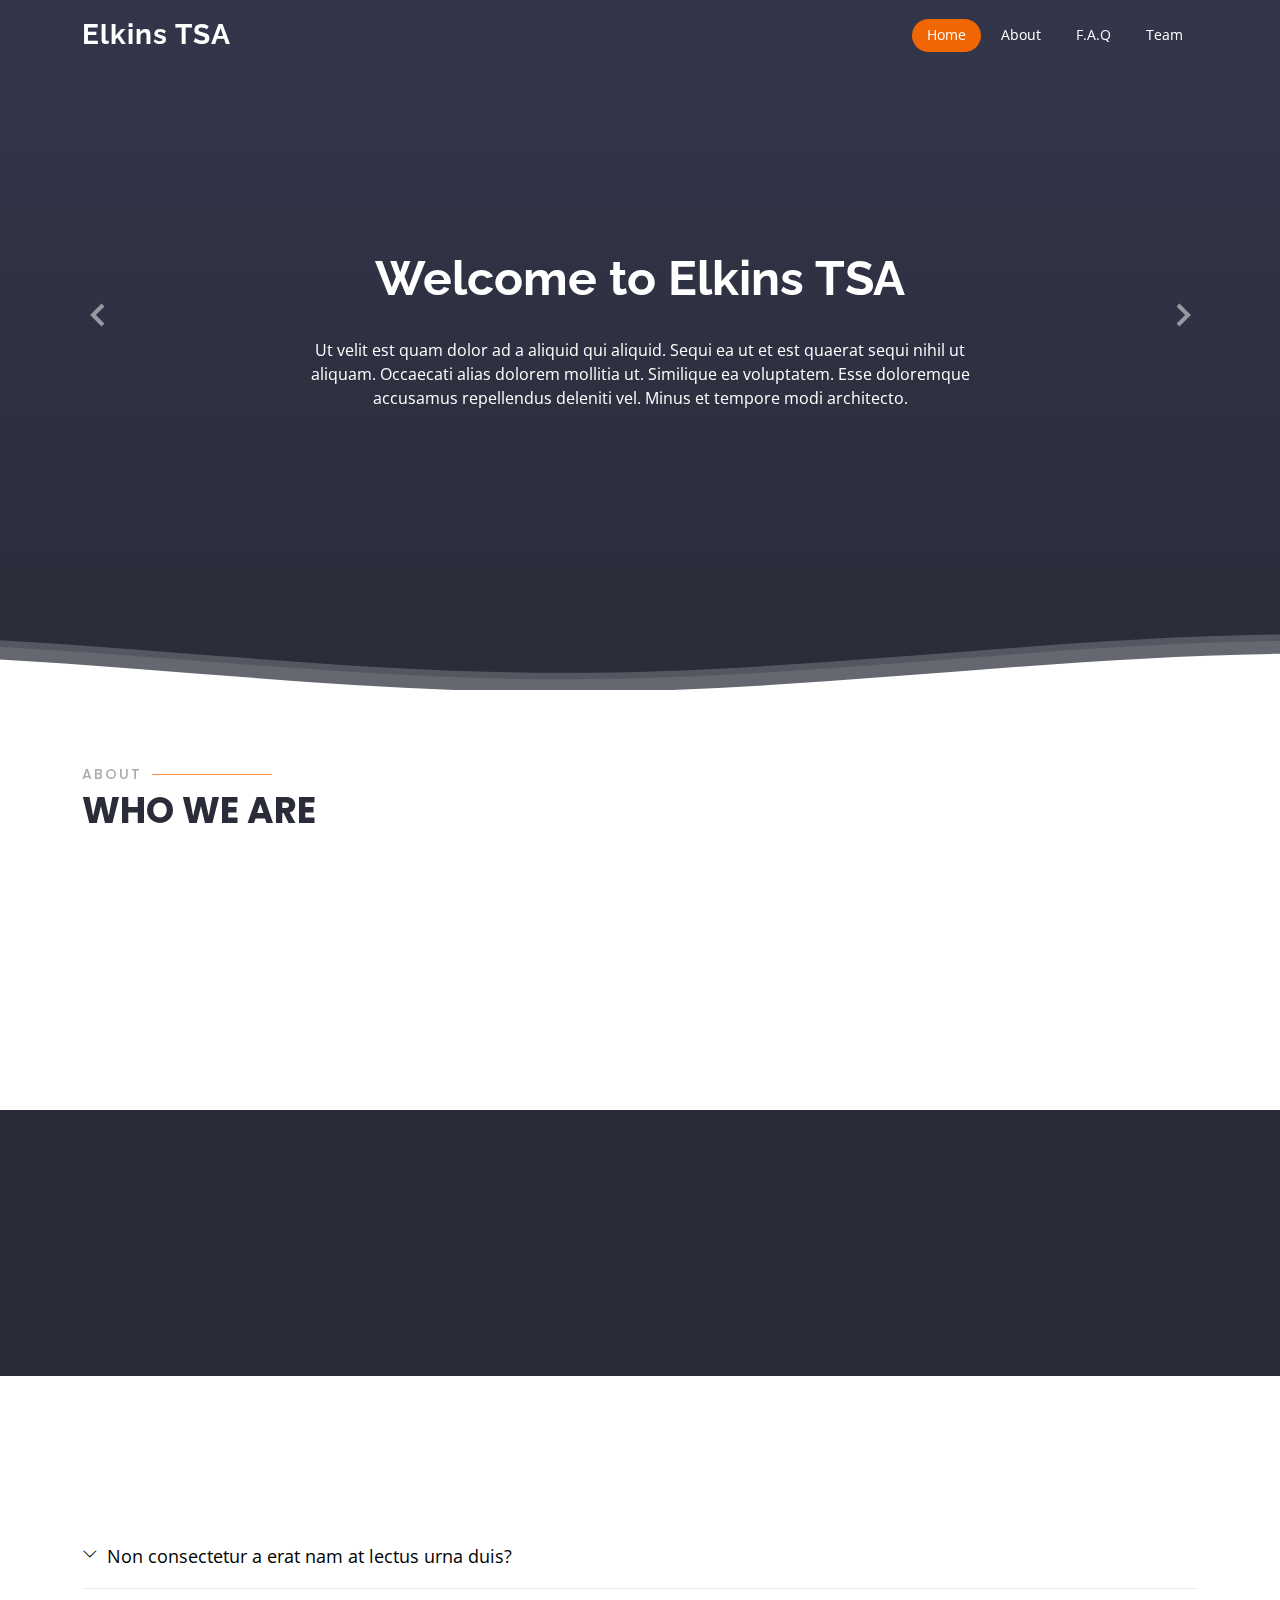
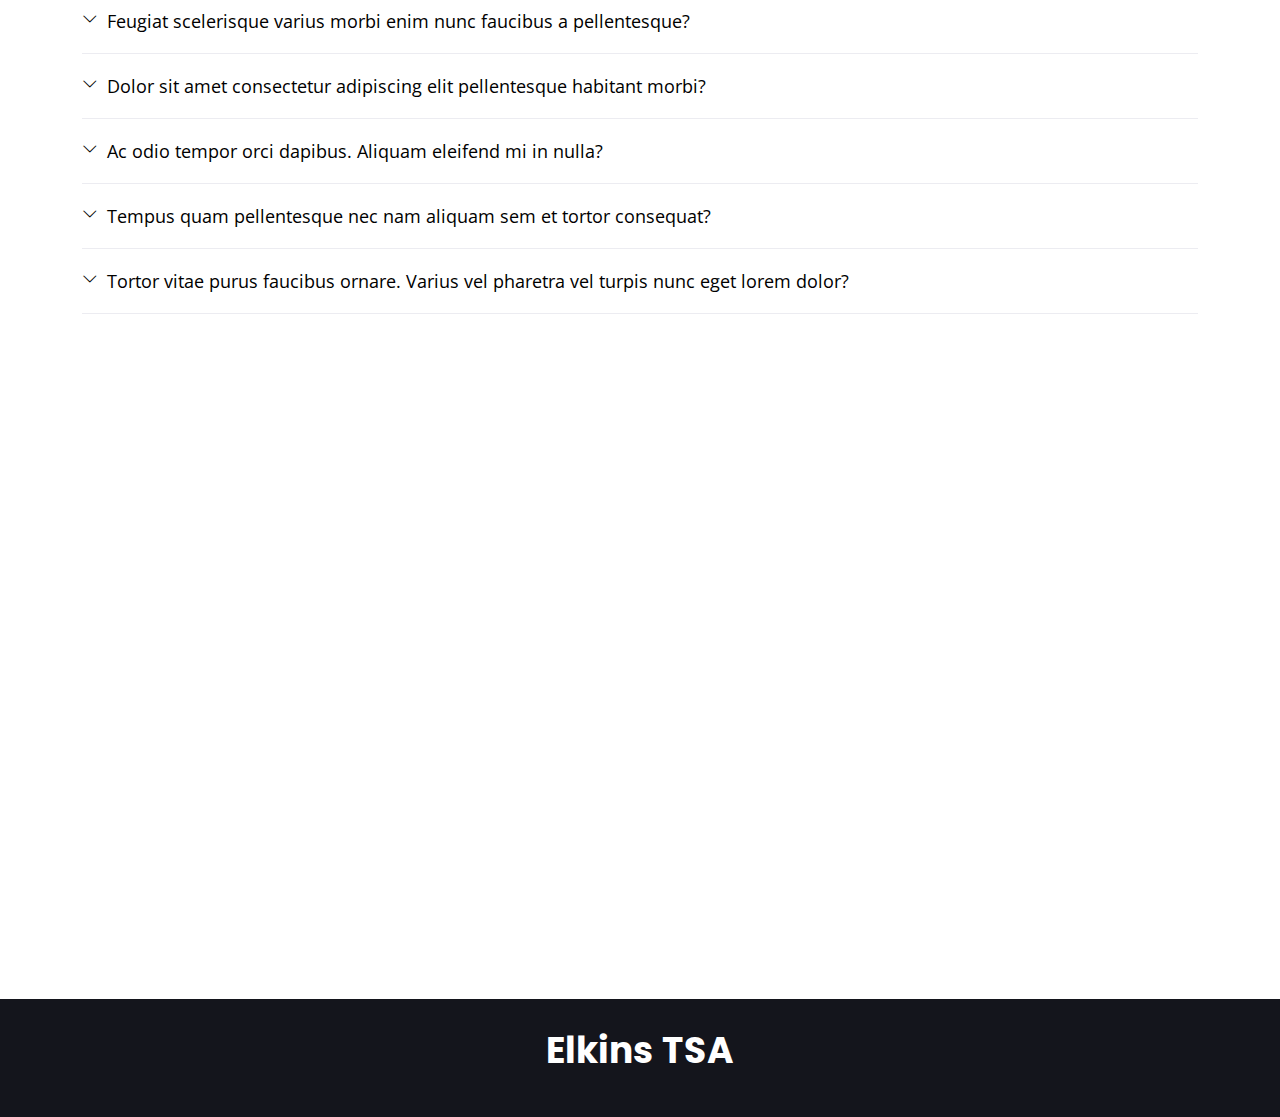
<file: public/index.html>
<!DOCTYPE html>
<html lang="en">

<head>
  <meta charset="utf-8">
  <meta content="width=device-width, initial-scale=1.0" name="viewport">

  <title>Selecao Bootstrap Template - Index</title>
  <meta content="" name="description">
  <meta content="" name="keywords">

  <!-- Favicons -->
  <link href="assets/img/favicon.png" rel="icon">
  <link href="assets/img/apple-touch-icon.png" rel="apple-touch-icon">

  <!-- Google Fonts -->
  <link href="https://fonts.googleapis.com/css?family=Open+Sans:300,300i,400,400i,600,600i,700,700i|Raleway:300,300i,400,400i,500,500i,600,600i,700,700i|Poppins:300,300i,400,400i,500,500i,600,600i,700,700i" rel="stylesheet">

  <!-- Vendor CSS Files -->
  <link href="assets/vendor/animate.css/animate.min.css" rel="stylesheet">
  <link href="assets/vendor/aos/aos.css" rel="stylesheet">
  <link href="assets/vendor/bootstrap/css/bootstrap.min.css" rel="stylesheet">
  <link href="assets/vendor/bootstrap-icons/bootstrap-icons.css" rel="stylesheet">
  <link href="assets/vendor/boxicons/css/boxicons.min.css" rel="stylesheet">
  <link href="assets/vendor/glightbox/css/glightbox.min.css" rel="stylesheet">
  <link href="assets/vendor/remixicon/remixicon.css" rel="stylesheet">
  <link href="assets/vendor/swiper/swiper-bundle.min.css" rel="stylesheet">

  <link href="assets/css/style.css" rel="stylesheet">
</head>

<body>

  <!-- ======= Header ======= -->
  <header id="header" class="fixed-top d-flex align-items-center  header-transparent ">
    <div class="container d-flex align-items-center justify-content-between">

      <div class="logo">
        <h1><a href="index.html">Elkins TSA</a></h1>
        <!-- Uncomment below if you prefer to use an image logo -->
        <!-- <a href="index.html"><img src="assets/img/logo.png" alt="" class="img-fluid"></a>-->
      </div>

      <nav id="navbar" class="navbar">
        <ul>
          <li><a class="nav-link scrollto active" href="#hero">Home</a></li>
          <li><a class="nav-link scrollto" href="#about">About</a></li>
          <!-- <li><a class="nav-link scrollto " href="#portfolio">Portfolio</a></li> -->
          <li><a class="nav-link scrollto" href="#faq">F.A.Q</a></li>
          <!-- <li><a class="nav-link scrollto" href="#pricing">Pricing</a></li> -->
          <li><a class="nav-link scrollto" href="#team">Team</a></li>
          <!-- <li class="dropdown"><a href="#"><span>Drop Down</span> <i class="bi bi-chevron-down"></i></a>
            <ul>
              <li><a href="#">Drop Down 1</a></li>
              <li class="dropdown"><a href="#"><span>Deep Drop Down</span> <i class="bi bi-chevron-right"></i></a>
                <ul>
                  <li><a href="#">Deep Drop Down 1</a></li>
                  <li><a href="#">Deep Drop Down 2</a></li>
                  <li><a href="#">Deep Drop Down 3</a></li>
                  <li><a href="#">Deep Drop Down 4</a></li>
                  <li><a href="#">Deep Drop Down 5</a></li>
                </ul>
              </li>
              <li><a href="#">Drop Down 2</a></li>
              <li><a href="#">Drop Down 3</a></li>
              <li><a href="#">Drop Down 4</a></li>
            </ul>
          </li>
          <li><a class="nav-link scrollto" href="#contact">Contact</a></li>
        </ul> -->
        <i class="bi bi-list mobile-nav-toggle"></i>
      </nav><!-- .navbar -->

    </div>
  </header><!-- End Header -->

  <!-- ======= Hero Section ======= -->
  <section id="hero" class="d-flex flex-column justify-content-end align-items-center">
    <div id="heroCarousel" data-bs-interval="5000" class="container carousel carousel-fade" data-bs-ride="carousel">

      <!-- Slide 1 -->
      <div class="carousel-item active">
        <div class="carousel-container">
          <h2 class="animate__animated animate__fadeInDown">Welcome to <span>Elkins TSA</span></h2>
          <p class="animate__animated fanimate__adeInUp">Ut velit est quam dolor ad a aliquid qui aliquid. Sequi ea ut et est quaerat sequi nihil ut aliquam. Occaecati alias dolorem mollitia ut. Similique ea voluptatem. Esse doloremque accusamus repellendus deleniti vel. Minus et tempore modi architecto.</p>
          <!-- <a href="#about" class="btn-get-started animate__animated animate__fadeInUp scrollto">Read More</a> -->
        </div>
      </div>

      <!-- Slide 2 -->
      <div class="carousel-item">
        <div class="carousel-container">
          <h2 class="animate__animated animate__fadeInDown">What is TSA</h2>
          <p class="animate__animated animate__fadeInUp">Ut velit est quam dolor ad a aliquid qui aliquid. Sequi ea ut et est quaerat sequi nihil ut aliquam. Occaecati alias dolorem mollitia ut. Similique ea voluptatem. Esse doloremque accusamus repellendus deleniti vel. Minus et tempore modi architecto.</p>
          <!-- <a href="#about" class="btn-get-started animate__animated animate__fadeInUp scrollto">Read More</a> -->
        </div>
      </div>

      <!-- Slide 3 -->
      <!-- <div class="carousel-item">
        <div class="carousel-container">
          <h2 class="animate__animated animate__fadeInDown">Sequi ea ut et est quaerat</h2>
          <p class="animate__animated animate__fadeInUp">Ut velit est quam dolor ad a aliquid qui aliquid. Sequi ea ut et est quaerat sequi nihil ut aliquam. Occaecati alias dolorem mollitia ut. Similique ea voluptatem. Esse doloremque accusamus repellendus deleniti vel. Minus et tempore modi architecto.</p>
          <a href="#about" class="btn-get-started animate__animated animate__fadeInUp scrollto">Read More</a> 
        </div>
      </div> -->

      <a class="carousel-control-prev" href="#heroCarousel" role="button" data-bs-slide="prev">
        <span class="carousel-control-prev-icon bx bx-chevron-left" aria-hidden="true"></span>
      </a>

      <a class="carousel-control-next" href="#heroCarousel" role="button" data-bs-slide="next">
        <span class="carousel-control-next-icon bx bx-chevron-right" aria-hidden="true"></span>
      </a>

    </div>

    <svg class="hero-waves" xmlns="http://www.w3.org/2000/svg" xmlns:xlink="http://www.w3.org/1999/xlink" viewBox="0 24 150 28 " preserveAspectRatio="none">
      <defs>
        <path id="wave-path" d="M-160 44c30 0 58-18 88-18s 58 18 88 18 58-18 88-18 58 18 88 18 v44h-352z">
      </defs>
      <g class="wave1">
        <use xlink:href="#wave-path" x="50" y="3" fill="rgba(255,255,255, .1)">
      </g>
      <g class="wave2">
        <use xlink:href="#wave-path" x="50" y="0" fill="rgba(255,255,255, .2)">
      </g>
      <g class="wave3">
        <use xlink:href="#wave-path" x="50" y="9" fill="#fff">
      </g>
    </svg>

  </section><!-- End Hero -->

  <main id="main">

    <!-- ======= About Section ======= -->
    <section id="about" class="about">
      <div class="container">

        <div class="section-title" data-aos="zoom-out">
          <h2>About</h2>
          <p>Who we are</p>
        </div>

        <div class="row content" data-aos="fade-up">
          <div class="col-lg-6">
            <p>
              Lorem ipsum dolor sit amet, consectetur adipiscing elit, sed do eiusmod tempor incididunt ut labore et dolore
              magna aliqua.
            </p>
            <ul>
              <li><i class="ri-check-double-line"></i> Ullamco laboris nisi ut aliquip ex ea commodo consequat</li>
              <li><i class="ri-check-double-line"></i> Duis aute irure dolor in reprehenderit in voluptate velit</li>
              <li><i class="ri-check-double-line"></i> Ullamco laboris nisi ut aliquip ex ea commodo consequat</li>
            </ul>
          </div>
          <div class="col-lg-6 pt-4 pt-lg-0">
            <p>
              We are thrilled to have you join our community of tech enthusiasts, innovators, and problem-solvers. At TSA, we believe that technology is not just a tool, but a gateway to endless possibilities. Our club is dedicated to fostering a passion for all things tech-related and empowering our members to push the boundaries of innovation.
            </p>
            <!-- <a href="#" class="btn-learn-more">Learn More</a> -->
          </div>
        </div>

      </div>
    </section><!-- End About Section -->

    <!-- ======= Features Section ======= -->
    <!-- <section id="features" class="features">
      <div class="container">

        <ul class="nav nav-tabs row d-flex">
          <li class="nav-item col-3" data-aos="zoom-in">
            <a class="nav-link active show" data-bs-toggle="tab" href="#tab-1">
              <i class="ri-gps-line"></i>
              <h4 class="d-none d-lg-block">Modi sit est dela pireda nest</h4>
            </a>
          </li>
          <li class="nav-item col-3" data-aos="zoom-in" data-aos-delay="100">
            <a class="nav-link" data-bs-toggle="tab" href="#tab-2">
              <i class="ri-body-scan-line"></i>
              <h4 class="d-none d-lg-block">Unde praesenti mara setra le</h4>
            </a>
          </li>
          <li class="nav-item col-3" data-aos="zoom-in" data-aos-delay="200">
            <a class="nav-link" data-bs-toggle="tab" href="#tab-3">
              <i class="ri-sun-line"></i>
              <h4 class="d-none d-lg-block">Pariatur explica nitro dela</h4>
            </a>
          </li>
          <li class="nav-item col-3" data-aos="zoom-in" data-aos-delay="300">
            <a class="nav-link" data-bs-toggle="tab" href="#tab-4">
              <i class="ri-store-line"></i>
              <h4 class="d-none d-lg-block">Nostrum qui dile node</h4>
            </a>
          </li>
        </ul>

        <div class="tab-content" data-aos="fade-up">
          <div class="tab-pane active show" id="tab-1">
            <div class="row">
              <div class="col-lg-6 order-2 order-lg-1 mt-3 mt-lg-0">
                <h3>Voluptatem dignissimos provident quasi corporis voluptates sit assumenda.</h3>
                <p class="fst-italic">
                  Lorem ipsum dolor sit amet, consectetur adipiscing elit, sed do eiusmod tempor incididunt ut labore et dolore
                  magna aliqua.
                </p>
                <ul>
                  <li><i class="ri-check-double-line"></i> Ullamco laboris nisi ut aliquip ex ea commodo consequat.</li>
                  <li><i class="ri-check-double-line"></i> Duis aute irure dolor in reprehenderit in voluptate velit.</li>
                  <li><i class="ri-check-double-line"></i> Ullamco laboris nisi ut aliquip ex ea commodo consequat. Duis aute irure dolor in reprehenderit in voluptate trideta storacalaperda mastiro dolore eu fugiat nulla pariatur.</li>
                </ul>
                <p>
                  Ullamco laboris nisi ut aliquip ex ea commodo consequat. Duis aute irure dolor in reprehenderit in voluptate
                  velit esse cillum dolore eu fugiat nulla pariatur. Excepteur sint occaecat cupidatat non proident, sunt in
                  culpa qui officia deserunt mollit anim id est laborum
                </p>
              </div>
              <div class="col-lg-6 order-1 order-lg-2 text-center">
                <img src="assets/img/features-1.png" alt="" class="img-fluid">
              </div>
            </div>
          </div>
          <div class="tab-pane" id="tab-2">
            <div class="row">
              <div class="col-lg-6 order-2 order-lg-1 mt-3 mt-lg-0">
                <h3>Neque exercitationem debitis soluta quos debitis quo mollitia officia est</h3>
                <p>
                  Ullamco laboris nisi ut aliquip ex ea commodo consequat. Duis aute irure dolor in reprehenderit in voluptate
                  velit esse cillum dolore eu fugiat nulla pariatur. Excepteur sint occaecat cupidatat non proident, sunt in
                  culpa qui officia deserunt mollit anim id est laborum
                </p>
                <p class="fst-italic">
                  Lorem ipsum dolor sit amet, consectetur adipiscing elit, sed do eiusmod tempor incididunt ut labore et dolore
                  magna aliqua.
                </p>
                <ul>
                  <li><i class="ri-check-double-line"></i> Ullamco laboris nisi ut aliquip ex ea commodo consequat.</li>
                  <li><i class="ri-check-double-line"></i> Duis aute irure dolor in reprehenderit in voluptate velit.</li>
                  <li><i class="ri-check-double-line"></i> Provident mollitia neque rerum asperiores dolores quos qui a. Ipsum neque dolor voluptate nisi sed.</li>
                  <li><i class="ri-check-double-line"></i> Ullamco laboris nisi ut aliquip ex ea commodo consequat. Duis aute irure dolor in reprehenderit in voluptate trideta storacalaperda mastiro dolore eu fugiat nulla pariatur.</li>
                </ul>
              </div>
              <div class="col-lg-6 order-1 order-lg-2 text-center">
                <img src="assets/img/features-2.png" alt="" class="img-fluid">
              </div>
            </div>
          </div>
          <div class="tab-pane" id="tab-3">
            <div class="row">
              <div class="col-lg-6 order-2 order-lg-1 mt-3 mt-lg-0">
                <h3>Voluptatibus commodi ut accusamus ea repudiandae ut autem dolor ut assumenda</h3>
                <p>
                  Ullamco laboris nisi ut aliquip ex ea commodo consequat. Duis aute irure dolor in reprehenderit in voluptate
                  velit esse cillum dolore eu fugiat nulla pariatur. Excepteur sint occaecat cupidatat non proident, sunt in
                  culpa qui officia deserunt mollit anim id est laborum
                </p>
                <ul>
                  <li><i class="ri-check-double-line"></i> Ullamco laboris nisi ut aliquip ex ea commodo consequat.</li>
                  <li><i class="ri-check-double-line"></i> Duis aute irure dolor in reprehenderit in voluptate velit.</li>
                  <li><i class="ri-check-double-line"></i> Provident mollitia neque rerum asperiores dolores quos qui a. Ipsum neque dolor voluptate nisi sed.</li>
                </ul>
                <p class="fst-italic">
                  Lorem ipsum dolor sit amet, consectetur adipiscing elit, sed do eiusmod tempor incididunt ut labore et dolore
                  magna aliqua.
                </p>
              </div>
              <div class="col-lg-6 order-1 order-lg-2 text-center">
                <img src="assets/img/features-3.png" alt="" class="img-fluid">
              </div>
            </div>
          </div>
          <div class="tab-pane" id="tab-4">
            <div class="row">
              <div class="col-lg-6 order-2 order-lg-1 mt-3 mt-lg-0">
                <h3>Omnis fugiat ea explicabo sunt dolorum asperiores sequi inventore rerum</h3>
                <p>
                  Ullamco laboris nisi ut aliquip ex ea commodo consequat. Duis aute irure dolor in reprehenderit in voluptate
                  velit esse cillum dolore eu fugiat nulla pariatur. Excepteur sint occaecat cupidatat non proident, sunt in
                  culpa qui officia deserunt mollit anim id est laborum
                </p>
                <p class="fst-italic">
                  Lorem ipsum dolor sit amet, consectetur adipiscing elit, sed do eiusmod tempor incididunt ut labore et dolore
                  magna aliqua.
                </p>
                <ul>
                  <li><i class="ri-check-double-line"></i> Ullamco laboris nisi ut aliquip ex ea commodo consequat.</li>
                  <li><i class="ri-check-double-line"></i> Duis aute irure dolor in reprehenderit in voluptate velit.</li>
                  <li><i class="ri-check-double-line"></i> Ullamco laboris nisi ut aliquip ex ea commodo consequat. Duis aute irure dolor in reprehenderit in voluptate trideta storacalaperda mastiro dolore eu fugiat nulla pariatur.</li>
                </ul>
              </div>
              <div class="col-lg-6 order-1 order-lg-2 text-center">
                <img src="assets/img/features-4.png" alt="" class="img-fluid">
              </div>
            </div>
          </div>
        </div>

      </div>
    </section>End Features Section -->

    <!-- ======= Cta Section ======= -->
    <section id="cta" class="cta">
      <div class="container">

        <div class="row" data-aos="zoom-out">
          <div class="col-lg-9 text-center text-lg-start">
            <h3>Come Join Us!</h3>
            <p> Duis aute irure dolor in reprehenderit in voluptate velit esse cillum dolore eu fugiat nulla pariatur. Excepteur sint occaecat cupidatat non proident, sunt in culpa qui officia deserunt mollit anim id est laborum.</p>
          </div>
          <!-- <div class="col-lg-3 cta-btn-container text-center">
            <a class="cta-btn align-middle" href="#">Call To Action</a>
          </div> -->
        </div>

      </div>
    </section><!-- End Cta Section -->

    <!-- ======= Portfolio Section ======= -->
    <!-- <section id="portfolio" class="portfolio">
      <div class="container">

        <div class="section-title" data-aos="zoom-out">
          <h2>Portfolio</h2>
          <p>What we've done</p>
        </div>

        <ul id="portfolio-flters" class="d-flex justify-content-end" data-aos="fade-up">
          <li data-filter="*" class="filter-active">All</li>
          <li data-filter=".filter-app">App</li>
          <li data-filter=".filter-card">Card</li>
          <li data-filter=".filter-web">Web</li>
        </ul>

        <div class="row portfolio-container" data-aos="fade-up">

          <div class="col-lg-4 col-md-6 portfolio-item filter-app">
            <div class="portfolio-img"><img src="assets/img/portfolio/portfolio-1.jpg" class="img-fluid" alt=""></div>
            <div class="portfolio-info">
              <h4>App 1</h4>
              <p>App</p>
              <a href="assets/img/portfolio/portfolio-1.jpg" data-gallery="portfolioGallery" class="portfolio-lightbox preview-link" title="App 1"><i class="bx bx-plus"></i></a>
              <a href="portfolio-details.html" class="details-link" title="More Details"><i class="bx bx-link"></i></a>
            </div>
          </div>

          <div class="col-lg-4 col-md-6 portfolio-item filter-web">
            <div class="portfolio-img"><img src="assets/img/portfolio/portfolio-2.jpg" class="img-fluid" alt=""></div>
            <div class="portfolio-info">
              <h4>Web 3</h4>
              <p>Web</p>
              <a href="assets/img/portfolio/portfolio-2.jpg" data-gallery="portfolioGallery" class="portfolio-lightbox preview-link" title="Web 3"><i class="bx bx-plus"></i></a>
              <a href="portfolio-details.html" class="details-link" title="More Details"><i class="bx bx-link"></i></a>
            </div>
          </div>

          <div class="col-lg-4 col-md-6 portfolio-item filter-app">
            <div class="portfolio-img"><img src="assets/img/portfolio/portfolio-3.jpg" class="img-fluid" alt=""></div>
            <div class="portfolio-info">
              <h4>App 2</h4>
              <p>App</p>
              <a href="assets/img/portfolio/portfolio-3.jpg" data-gallery="portfolioGallery" class="portfolio-lightbox preview-link" title="App 2"><i class="bx bx-plus"></i></a>
              <a href="portfolio-details.html" class="details-link" title="More Details"><i class="bx bx-link"></i></a>
            </div>
          </div>

          <div class="col-lg-4 col-md-6 portfolio-item filter-card">
            <div class="portfolio-img"><img src="assets/img/portfolio/portfolio-4.jpg" class="img-fluid" alt=""></div>
            <div class="portfolio-info">
              <h4>Card 2</h4>
              <p>Card</p>
              <a href="assets/img/portfolio/portfolio-4.jpg" data-gallery="portfolioGallery" class="portfolio-lightbox preview-link" title="Card 2"><i class="bx bx-plus"></i></a>
              <a href="portfolio-details.html" class="details-link" title="More Details"><i class="bx bx-link"></i></a>
            </div>
          </div>

          <div class="col-lg-4 col-md-6 portfolio-item filter-web">
            <div class="portfolio-img"><img src="assets/img/portfolio/portfolio-5.jpg" class="img-fluid" alt=""></div>
            <div class="portfolio-info">
              <h4>Web 2</h4>
              <p>Web</p>
              <a href="assets/img/portfolio/portfolio-5.jpg" data-gallery="portfolioGallery" class="portfolio-lightbox preview-link" title="Web 2"><i class="bx bx-plus"></i></a>
              <a href="portfolio-details.html" class="details-link" title="More Details"><i class="bx bx-link"></i></a>
            </div>
          </div>

          <div class="col-lg-4 col-md-6 portfolio-item filter-app">
            <div class="portfolio-img"><img src="assets/img/portfolio/portfolio-6.jpg" class="img-fluid" alt=""></div>
            <div class="portfolio-info">
              <h4>App 3</h4>
              <p>App</p>
              <a href="assets/img/portfolio/portfolio-6.jpg" data-gallery="portfolioGallery" class="portfolio-lightbox preview-link" title="App 3"><i class="bx bx-plus"></i></a>
              <a href="portfolio-details.html" class="details-link" title="More Details"><i class="bx bx-link"></i></a>
            </div>
          </div>

          <div class="col-lg-4 col-md-6 portfolio-item filter-card">
            <div class="portfolio-img"><img src="assets/img/portfolio/portfolio-7.jpg" class="img-fluid" alt=""></div>
            <div class="portfolio-info">
              <h4>Card 1</h4>
              <p>Card</p>
              <a href="assets/img/portfolio/portfolio-7.jpg" data-gallery="portfolioGallery" class="portfolio-lightbox preview-link" title="Card 1"><i class="bx bx-plus"></i></a>
              <a href="portfolio-details.html" class="details-link" title="More Details"><i class="bx bx-link"></i></a>
            </div>
          </div>

          <div class="col-lg-4 col-md-6 portfolio-item filter-card">
            <div class="portfolio-img"><img src="assets/img/portfolio/portfolio-8.jpg" class="img-fluid" alt=""></div>
            <div class="portfolio-info">
              <h4>Card 3</h4>
              <p>Card</p>
              <a href="assets/img/portfolio/portfolio-8.jpg" data-gallery="portfolioGallery" class="portfolio-lightbox preview-link" title="Card 3"><i class="bx bx-plus"></i></a>
              <a href="portfolio-details.html" class="details-link" title="More Details"><i class="bx bx-link"></i></a>
            </div>
          </div>

          <div class="col-lg-4 col-md-6 portfolio-item filter-web">
            <div class="portfolio-img"><img src="assets/img/portfolio/portfolio-9.jpg" class="img-fluid" alt=""></div>
            <div class="portfolio-info">
              <h4>Web 3</h4>
              <p>Web</p>
              <a href="assets/img/portfolio/portfolio-9.jpg" data-gallery="portfolioGallery" class="portfolio-lightbox preview-link" title="Web 3"><i class="bx bx-plus"></i></a>
              <a href="portfolio-details.html" class="details-link" title="More Details"><i class="bx bx-link"></i></a>
            </div>
          </div>

        </div>

      </div>
    </section>End Portfolio Section -->

    <!-- ======= F.A.Q Section ======= -->
    <section id="faq" class="faq">
      <div class="container">

        <div class="section-title" data-aos="zoom-out">
          <h2>F.A.Q</h2>
          <p>Frequently Asked Questions</p>
        </div>

        <ul class="faq-list">

          <li>
            <div data-bs-toggle="collapse" class="collapsed question" href="#faq1">Non consectetur a erat nam at lectus urna duis? <i class="bi bi-chevron-down icon-show"></i><i class="bi bi-chevron-up icon-close"></i></div>
            <div id="faq1" class="collapse" data-bs-parent=".faq-list">
              <p>
                Feugiat pretium nibh ipsum consequat. Tempus iaculis urna id volutpat lacus laoreet non curabitur gravida. Venenatis lectus magna fringilla urna porttitor rhoncus dolor purus non.
              </p>
            </div>
          </li>

          <li>
            <div data-bs-toggle="collapse" href="#faq2" class="collapsed question">Feugiat scelerisque varius morbi enim nunc faucibus a pellentesque? <i class="bi bi-chevron-down icon-show"></i><i class="bi bi-chevron-up icon-close"></i></div>
            <div id="faq2" class="collapse" data-bs-parent=".faq-list">
              <p>
                Dolor sit amet consectetur adipiscing elit pellentesque habitant morbi. Id interdum velit laoreet id donec ultrices. Fringilla phasellus faucibus scelerisque eleifend donec pretium. Est pellentesque elit ullamcorper dignissim. Mauris ultrices eros in cursus turpis massa tincidunt dui.
              </p>
            </div>
          </li>

          <li>
            <div data-bs-toggle="collapse" href="#faq3" class="collapsed question">Dolor sit amet consectetur adipiscing elit pellentesque habitant morbi? <i class="bi bi-chevron-down icon-show"></i><i class="bi bi-chevron-up icon-close"></i></div>
            <div id="faq3" class="collapse" data-bs-parent=".faq-list">
              <p>
                Eleifend mi in nulla posuere sollicitudin aliquam ultrices sagittis orci. Faucibus pulvinar elementum integer enim. Sem nulla pharetra diam sit amet nisl suscipit. Rutrum tellus pellentesque eu tincidunt. Lectus urna duis convallis convallis tellus. Urna molestie at elementum eu facilisis sed odio morbi quis
              </p>
            </div>
          </li>

          <li>
            <div data-bs-toggle="collapse" href="#faq4" class="collapsed question">Ac odio tempor orci dapibus. Aliquam eleifend mi in nulla? <i class="bi bi-chevron-down icon-show"></i><i class="bi bi-chevron-up icon-close"></i></div>
            <div id="faq4" class="collapse" data-bs-parent=".faq-list">
              <p>
                Dolor sit amet consectetur adipiscing elit pellentesque habitant morbi. Id interdum velit laoreet id donec ultrices. Fringilla phasellus faucibus scelerisque eleifend donec pretium. Est pellentesque elit ullamcorper dignissim. Mauris ultrices eros in cursus turpis massa tincidunt dui.
              </p>
            </div>
          </li>

          <li>
            <div data-bs-toggle="collapse" href="#faq5" class="collapsed question">Tempus quam pellentesque nec nam aliquam sem et tortor consequat? <i class="bi bi-chevron-down icon-show"></i><i class="bi bi-chevron-up icon-close"></i></div>
            <div id="faq5" class="collapse" data-bs-parent=".faq-list">
              <p>
                Molestie a iaculis at erat pellentesque adipiscing commodo. Dignissim suspendisse in est ante in. Nunc vel risus commodo viverra maecenas accumsan. Sit amet nisl suscipit adipiscing bibendum est. Purus gravida quis blandit turpis cursus in
              </p>
            </div>
          </li>

          <li>
            <div data-bs-toggle="collapse" href="#faq6" class="collapsed question">Tortor vitae purus faucibus ornare. Varius vel pharetra vel turpis nunc eget lorem dolor? <i class="bi bi-chevron-down icon-show"></i><i class="bi bi-chevron-up icon-close"></i></div>
            <div id="faq6" class="collapse" data-bs-parent=".faq-list">
              <p>
                Laoreet sit amet cursus sit amet dictum sit amet justo. Mauris vitae ultricies leo integer malesuada nunc vel. Tincidunt eget nullam non nisi est sit amet. Turpis nunc eget lorem dolor sed. Ut venenatis tellus in metus vulputate eu scelerisque. Pellentesque diam volutpat commodo sed egestas egestas fringilla phasellus faucibus. Nibh tellus molestie nunc non blandit massa enim nec.
              </p>
            </div>
          </li>

        </ul>

      </div>
    </section><!-- End F.A.Q Section -->

    <!-- ======= Team Section ======= -->
    <section id="team" class="team">
      <div class="container">

        <div class="section-title" data-aos="zoom-out">
          <h2>Team</h2>
          <p>Our Hardworking Team</p>
        </div>

        <div class="row">

          <div class="col-lg-3 col-md-6 d-flex align-items-stretch">
            <div class="member" data-aos="fade-up">
              <div class="member-img">
                <img src="assets/img/team/team-1.jpg" class="img-fluid" alt="">
                <div class="social">
                  <!-- <a href=""><i class="bi bi-twitter"></i></a>
                  <a href=""><i class="bi bi-facebook"></i></a>
                  <a href=""><i class="bi bi-instagram"></i></a>
                  <a href=""><i class="bi bi-linkedin"></i></a> -->
                </div>
              </div>
              <div class="member-info">
                <h4>Vishal Sundaram</h4>
                <span>President</span>
              </div>
            </div>
          </div>

          <div class="col-lg-3 col-md-6 d-flex align-items-stretch">
            <div class="member" data-aos="fade-up" data-aos-delay="100">
              <div class="member-img">
                <img src="assets/img/team/team-2.jpg" class="img-fluid" alt="">
                <div class="social">
                  <!-- <a href=""><i class="bi bi-twitter"></i></a>
                  <a href=""><i class="bi bi-facebook"></i></a>
                  <a href=""><i class="bi bi-instagram"></i></a>
                  <a href=""><i class="bi bi-linkedin"></i></a> -->
                </div>
              </div>
              <div class="member-info">
                <h4>Joshua Bello</h4>
                <span>Vice President</span>
              </div>
            </div>
          </div>

          <div class="col-lg-3 col-md-6 d-flex align-items-stretch">
            <div class="member" data-aos="fade-up" data-aos-delay="200">
              <div class="member-img">
                <img src="assets/img/team/team-3.jpg" class="img-fluid" alt="">
                <div class="social">
                  <!-- <a href=""><i class="bi bi-twitter"></i></a>
                  <a href=""><i class="bi bi-facebook"></i></a>
                  <a href=""><i class="bi bi-instagram"></i></a>
                  <a href=""><i class="bi bi-linkedin"></i></a> -->
                </div>
              </div>
              <div class="member-info">
                <h4>Jayvyn Zachariah</h4>
                <span>General Manager</span>
              </div>
            </div>
          </div>

          <div class="col-lg-3 col-md-6 d-flex align-items-stretch">
            <div class="member" data-aos="fade-up" data-aos-delay="300">
              <div class="member-img">
                <img src="assets/img/team/team-4.jpg" class="img-fluid" alt="">
                <div class="social">
                  <!-- <a href=""><i class="bi bi-twitter"></i></a>
                  <a href=""><i class="bi bi-facebook"></i></a>
                  <a href=""><i class="bi bi-instagram"></i></a>
                  <a href=""><i class="bi bi-linkedin"></i></a> -->
                </div>
              </div>
              <div class="member-info">
                <h4>Allen Mikhailov</h4>
                <span>Project Manager</span>
              </div>
            </div>
          </div>

        </div>

      </div>
    </section><!-- End Team Section -->

    <!-- ======= Contact Section ======= -->
    <!-- <section id="contact" class="contact">
      <div class="container">

        <div class="section-title" data-aos="zoom-out">
          <h2>Contact</h2>
          <p>Contact Us</p>
        </div>

        <div class="row mt-5">

          <div class="col-lg-4" data-aos="fade-right">
            <div class="info">
              <div class="address">
                <i class="bi bi-geo-alt"></i>
                <h4>Location:</h4>
                <p>A108 Adam Street, New York, NY 535022</p>
              </div>

              <div class="email">
                <i class="bi bi-envelope"></i>
                <h4>Email:</h4>
                <p>info@example.com</p>
              </div>

              <div class="phone">
                <i class="bi bi-phone"></i>
                <h4>Call:</h4>
                <p>+1 5589 55488 55s</p>
              </div>

            </div>

          </div>

          <div class="col-lg-8 mt-5 mt-lg-0" data-aos="fade-left">

            <form action="forms/contact.php" method="post" role="form" class="php-email-form">
              <div class="row">
                <div class="col-md-6 form-group">
                  <input type="text" name="name" class="form-control" id="name" placeholder="Your Name" required>
                </div>
                <div class="col-md-6 form-group mt-3 mt-md-0">
                  <input type="email" class="form-control" name="email" id="email" placeholder="Your Email" required>
                </div>
              </div>
              <div class="form-group mt-3">
                <input type="text" class="form-control" name="subject" id="subject" placeholder="Subject" required>
              </div>
              <div class="form-group mt-3">
                <textarea class="form-control" name="message" rows="5" placeholder="Message" required></textarea>
              </div>
              <div class="my-3">
                <div class="loading">Loading</div>
                <div class="error-message"></div>
                <div class="sent-message">Your message has been sent. Thank you!</div>
              </div>
              <div class="text-center"><button type="submit">Send Message</button></div>
            </form>

          </div>

        </div>

      </div>
    </section>End Contact Section -->

  </main><!-- End #main -->

  <!-- ======= Footer ======= -->
  <footer id="footer">
    <div class="container">
      <h3>Elkins TSA</h3>
      <!-- <p>Et aut eum quis fuga eos sunt ipsa nihil. Labore corporis magni eligendi fuga maxime saepe commodi placeat.</p> -->
      <!-- <div class="social-links">
        <a href="#" class="twitter"><i class="bx bxl-twitter"></i></a>
        <a href="#" class="facebook"><i class="bx bxl-facebook"></i></a>
        <a href="#" class="instagram"><i class="bx bxl-instagram"></i></a>
        <a href="#" class="google-plus"><i class="bx bxl-skype"></i></a>
        <a href="#" class="linkedin"><i class="bx bxl-linkedin"></i></a> -->
      </div>
      <div class="copyright">
        <!-- &copy; Copyright <strong><span>Selecao</span></strong>. All Rights Reserved -->
      </div>
      <div class="credits">
        
      </div>
    </div>
  </footer><!-- End Footer -->

  <a href="#" class="back-to-top d-flex align-items-center justify-content-center"><i class="bi bi-arrow-up-short"></i></a>

  <!-- Vendor JS Files -->
  <script src="assets/vendor/aos/aos.js"></script>
  <script src="assets/vendor/bootstrap/js/bootstrap.bundle.min.js"></script>
  <script src="assets/vendor/glightbox/js/glightbox.min.js"></script>
  <script src="assets/vendor/isotope-layout/isotope.pkgd.min.js"></script>
  <script src="assets/vendor/swiper/swiper-bundle.min.js"></script>
  <script src="assets/vendor/php-email-form/validate.js"></script>

  <!-- Template Main JS File -->
  <script src="assets/js/main.js"></script>

</body>

</html>
</file>
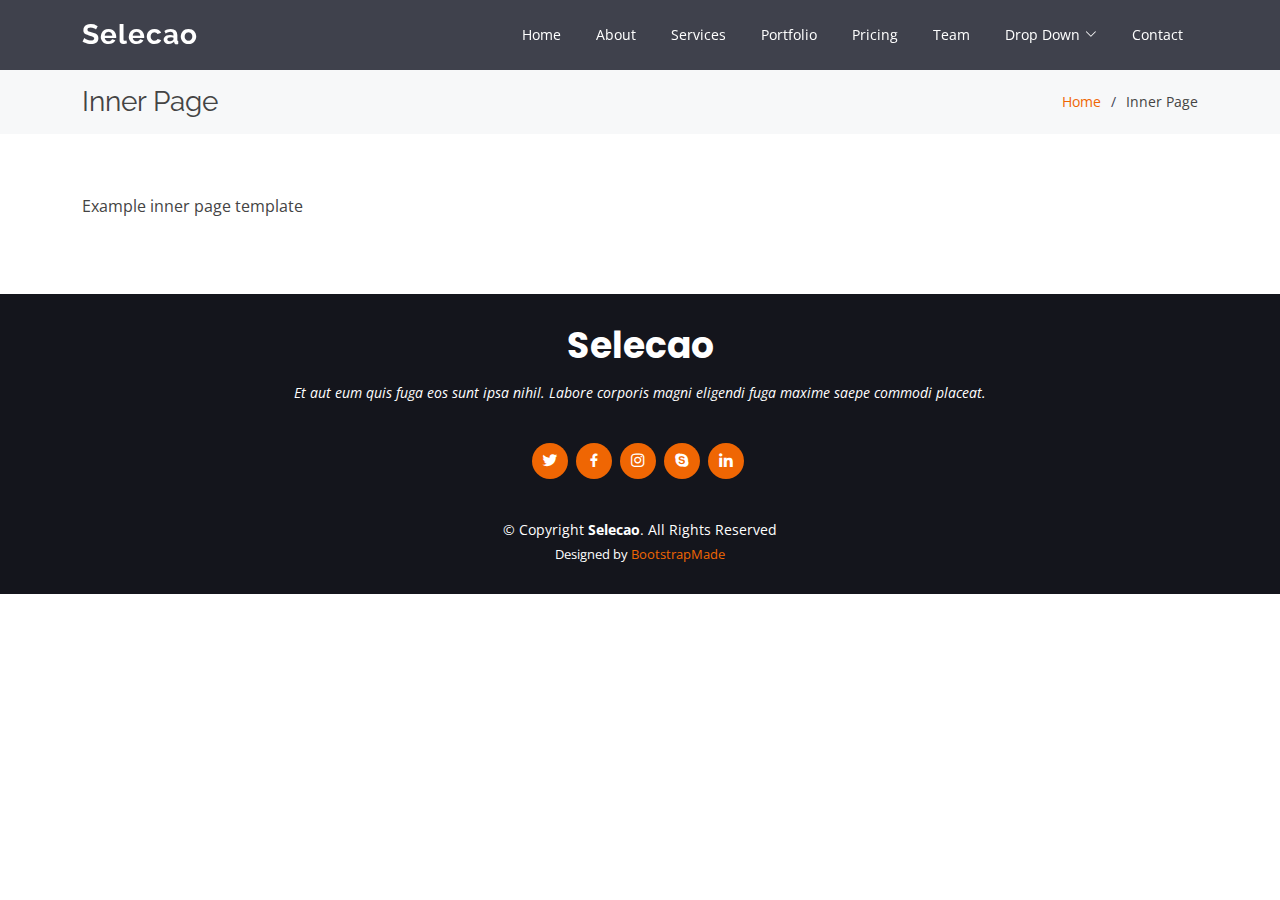
<file: public/inner-page.html>
<!DOCTYPE html>
<html lang="en">

<head>
  <meta charset="utf-8">
  <meta content="width=device-width, initial-scale=1.0" name="viewport">

  <title>Inner Page - Selecao Bootstrap Template</title>
  <meta content="" name="description">
  <meta content="" name="keywords">

  <!-- Favicons -->
  <link href="assets/img/favicon.png" rel="icon">
  <link href="assets/img/apple-touch-icon.png" rel="apple-touch-icon">

  <!-- Google Fonts -->
  <link href="https://fonts.googleapis.com/css?family=Open+Sans:300,300i,400,400i,600,600i,700,700i|Raleway:300,300i,400,400i,500,500i,600,600i,700,700i|Poppins:300,300i,400,400i,500,500i,600,600i,700,700i" rel="stylesheet">

  <!-- Vendor CSS Files -->
  <link href="assets/vendor/animate.css/animate.min.css" rel="stylesheet">
  <link href="assets/vendor/aos/aos.css" rel="stylesheet">
  <link href="assets/vendor/bootstrap/css/bootstrap.min.css" rel="stylesheet">
  <link href="assets/vendor/bootstrap-icons/bootstrap-icons.css" rel="stylesheet">
  <link href="assets/vendor/boxicons/css/boxicons.min.css" rel="stylesheet">
  <link href="assets/vendor/glightbox/css/glightbox.min.css" rel="stylesheet">
  <link href="assets/vendor/remixicon/remixicon.css" rel="stylesheet">
  <link href="assets/vendor/swiper/swiper-bundle.min.css" rel="stylesheet">

  <!-- Template Main CSS File -->
  <link href="assets/css/style.css" rel="stylesheet">

  <!-- =======================================================
  * Template Name: Selecao
  * Updated: Jul 27 2023 with Bootstrap v5.3.1
  * Template URL: https://bootstrapmade.com/selecao-bootstrap-template/
  * Author: BootstrapMade.com
  * License: https://bootstrapmade.com/license/
  ======================================================== -->
</head>

<body>

  <!-- ======= Header ======= -->
  <header id="header" class="fixed-top d-flex align-items-center ">
    <div class="container d-flex align-items-center justify-content-between">

      <div class="logo">
        <h1><a href="index.html">Selecao</a></h1>
        <!-- Uncomment below if you prefer to use an image logo -->
        <!-- <a href="index.html"><img src="assets/img/logo.png" alt="" class="img-fluid"></a>-->
      </div>

      <nav id="navbar" class="navbar">
        <ul>
          <li><a class="nav-link scrollto " href="#hero">Home</a></li>
          <li><a class="nav-link scrollto" href="#about">About</a></li>
          <li><a class="nav-link scrollto" href="#services">Services</a></li>
          <li><a class="nav-link scrollto " href="#portfolio">Portfolio</a></li>
          <li><a class="nav-link scrollto" href="#pricing">Pricing</a></li>
          <li><a class="nav-link scrollto" href="#team">Team</a></li>
          <li class="dropdown"><a href="#"><span>Drop Down</span> <i class="bi bi-chevron-down"></i></a>
            <ul>
              <li><a href="#">Drop Down 1</a></li>
              <li class="dropdown"><a href="#"><span>Deep Drop Down</span> <i class="bi bi-chevron-right"></i></a>
                <ul>
                  <li><a href="#">Deep Drop Down 1</a></li>
                  <li><a href="#">Deep Drop Down 2</a></li>
                  <li><a href="#">Deep Drop Down 3</a></li>
                  <li><a href="#">Deep Drop Down 4</a></li>
                  <li><a href="#">Deep Drop Down 5</a></li>
                </ul>
              </li>
              <li><a href="#">Drop Down 2</a></li>
              <li><a href="#">Drop Down 3</a></li>
              <li><a href="#">Drop Down 4</a></li>
            </ul>
          </li>
          <li><a class="nav-link scrollto" href="#contact">Contact</a></li>
        </ul>
        <i class="bi bi-list mobile-nav-toggle"></i>
      </nav><!-- .navbar -->

    </div>
  </header><!-- End Header -->

  <main id="main">

    <!-- ======= Breadcrumbs ======= -->
    <section class="breadcrumbs">
      <div class="container">

        <div class="d-flex justify-content-between align-items-center">
          <h2>Inner Page</h2>
          <ol>
            <li><a href="index.html">Home</a></li>
            <li>Inner Page</li>
          </ol>
        </div>

      </div>
    </section><!-- End Breadcrumbs -->

    <section class="inner-page">
      <div class="container">
        <p>
          Example inner page template
        </p>
      </div>
    </section>

  </main><!-- End #main -->

  <!-- ======= Footer ======= -->
  <footer id="footer">
    <div class="container">
      <h3>Selecao</h3>
      <p>Et aut eum quis fuga eos sunt ipsa nihil. Labore corporis magni eligendi fuga maxime saepe commodi placeat.</p>
      <div class="social-links">
        <a href="#" class="twitter"><i class="bx bxl-twitter"></i></a>
        <a href="#" class="facebook"><i class="bx bxl-facebook"></i></a>
        <a href="#" class="instagram"><i class="bx bxl-instagram"></i></a>
        <a href="#" class="google-plus"><i class="bx bxl-skype"></i></a>
        <a href="#" class="linkedin"><i class="bx bxl-linkedin"></i></a>
      </div>
      <div class="copyright">
        &copy; Copyright <strong><span>Selecao</span></strong>. All Rights Reserved
      </div>
      <div class="credits">
        <!-- All the links in the footer should remain intact. -->
        <!-- You can delete the links only if you purchased the pro version. -->
        <!-- Licensing information: https://bootstrapmade.com/license/ -->
        <!-- Purchase the pro version with working PHP/AJAX contact form: https://bootstrapmade.com/selecao-bootstrap-template/ -->
        Designed by <a href="https://bootstrapmade.com/">BootstrapMade</a>
      </div>
    </div>
  </footer><!-- End Footer -->

  <a href="#" class="back-to-top d-flex align-items-center justify-content-center"><i class="bi bi-arrow-up-short"></i></a>

  <!-- Vendor JS Files -->
  <script src="assets/vendor/aos/aos.js"></script>
  <script src="assets/vendor/bootstrap/js/bootstrap.bundle.min.js"></script>
  <script src="assets/vendor/glightbox/js/glightbox.min.js"></script>
  <script src="assets/vendor/isotope-layout/isotope.pkgd.min.js"></script>
  <script src="assets/vendor/swiper/swiper-bundle.min.js"></script>
  <script src="assets/vendor/php-email-form/validate.js"></script>

  <!-- Template Main JS File -->
  <script src="assets/js/main.js"></script>

</body>

</html>
</file>
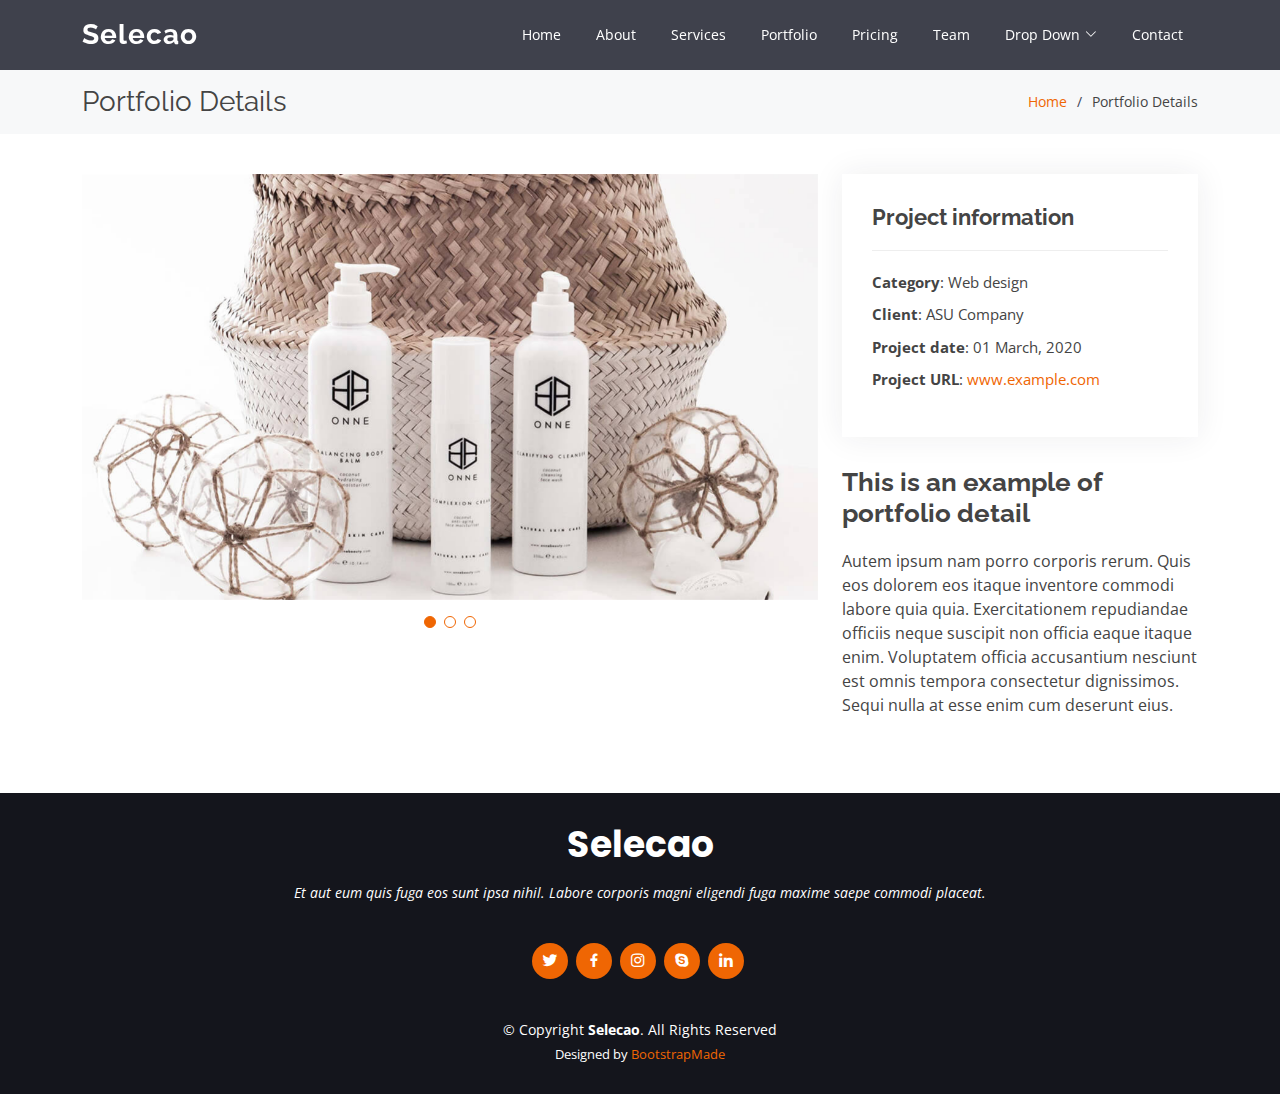
<file: public/portfolio-details.html>
<!DOCTYPE html>
<html lang="en">

<head>
  <meta charset="utf-8">
  <meta content="width=device-width, initial-scale=1.0" name="viewport">

  <title>Portfolio Details - Selecao Bootstrap Template</title>
  <meta content="" name="description">
  <meta content="" name="keywords">

  <!-- Favicons -->
  <link href="assets/img/favicon.png" rel="icon">
  <link href="assets/img/apple-touch-icon.png" rel="apple-touch-icon">

  <!-- Google Fonts -->
  <link href="https://fonts.googleapis.com/css?family=Open+Sans:300,300i,400,400i,600,600i,700,700i|Raleway:300,300i,400,400i,500,500i,600,600i,700,700i|Poppins:300,300i,400,400i,500,500i,600,600i,700,700i" rel="stylesheet">

  <!-- Vendor CSS Files -->
  <link href="assets/vendor/animate.css/animate.min.css" rel="stylesheet">
  <link href="assets/vendor/aos/aos.css" rel="stylesheet">
  <link href="assets/vendor/bootstrap/css/bootstrap.min.css" rel="stylesheet">
  <link href="assets/vendor/bootstrap-icons/bootstrap-icons.css" rel="stylesheet">
  <link href="assets/vendor/boxicons/css/boxicons.min.css" rel="stylesheet">
  <link href="assets/vendor/glightbox/css/glightbox.min.css" rel="stylesheet">
  <link href="assets/vendor/remixicon/remixicon.css" rel="stylesheet">
  <link href="assets/vendor/swiper/swiper-bundle.min.css" rel="stylesheet">

  <!-- Template Main CSS File -->
  <link href="assets/css/style.css" rel="stylesheet">

  <!-- =======================================================
  * Template Name: Selecao
  * Updated: Jul 27 2023 with Bootstrap v5.3.1
  * Template URL: https://bootstrapmade.com/selecao-bootstrap-template/
  * Author: BootstrapMade.com
  * License: https://bootstrapmade.com/license/
  ======================================================== -->
</head>

<body>

  <!-- ======= Header ======= -->
  <header id="header" class="fixed-top d-flex align-items-center ">
    <div class="container d-flex align-items-center justify-content-between">

      <div class="logo">
        <h1><a href="index.html">Selecao</a></h1>
        <!-- Uncomment below if you prefer to use an image logo -->
        <!-- <a href="index.html"><img src="assets/img/logo.png" alt="" class="img-fluid"></a>-->
      </div>

      <nav id="navbar" class="navbar">
        <ul>
          <li><a class="nav-link scrollto " href="#hero">Home</a></li>
          <li><a class="nav-link scrollto" href="#about">About</a></li>
          <li><a class="nav-link scrollto" href="#services">Services</a></li>
          <li><a class="nav-link scrollto " href="#portfolio">Portfolio</a></li>
          <li><a class="nav-link scrollto" href="#pricing">Pricing</a></li>
          <li><a class="nav-link scrollto" href="#team">Team</a></li>
          <li class="dropdown"><a href="#"><span>Drop Down</span> <i class="bi bi-chevron-down"></i></a>
            <ul>
              <li><a href="#">Drop Down 1</a></li>
              <li class="dropdown"><a href="#"><span>Deep Drop Down</span> <i class="bi bi-chevron-right"></i></a>
                <ul>
                  <li><a href="#">Deep Drop Down 1</a></li>
                  <li><a href="#">Deep Drop Down 2</a></li>
                  <li><a href="#">Deep Drop Down 3</a></li>
                  <li><a href="#">Deep Drop Down 4</a></li>
                  <li><a href="#">Deep Drop Down 5</a></li>
                </ul>
              </li>
              <li><a href="#">Drop Down 2</a></li>
              <li><a href="#">Drop Down 3</a></li>
              <li><a href="#">Drop Down 4</a></li>
            </ul>
          </li>
          <li><a class="nav-link scrollto" href="#contact">Contact</a></li>
        </ul>
        <i class="bi bi-list mobile-nav-toggle"></i>
      </nav><!-- .navbar -->

    </div>
  </header><!-- End Header -->

  <main id="main">

    <!-- ======= Breadcrumbs ======= -->
    <section id="breadcrumbs" class="breadcrumbs">
      <div class="container">

        <div class="d-flex justify-content-between align-items-center">
          <h2>Portfolio Details</h2>
          <ol>
            <li><a href="index.html">Home</a></li>
            <li>Portfolio Details</li>
          </ol>
        </div>

      </div>
    </section><!-- End Breadcrumbs -->

    <!-- ======= Portfolio Details Section ======= -->
    <section id="portfolio-details" class="portfolio-details">
      <div class="container">

        <div class="row gy-4">

          <div class="col-lg-8">
            <div class="portfolio-details-slider swiper">
              <div class="swiper-wrapper align-items-center">

                <div class="swiper-slide">
                  <img src="assets/img/portfolio/portfolio-details-1.jpg" alt="">
                </div>

                <div class="swiper-slide">
                  <img src="assets/img/portfolio/portfolio-details-2.jpg" alt="">
                </div>

                <div class="swiper-slide">
                  <img src="assets/img/portfolio/portfolio-details-3.jpg" alt="">
                </div>

              </div>
              <div class="swiper-pagination"></div>
            </div>
          </div>

          <div class="col-lg-4">
            <div class="portfolio-info">
              <h3>Project information</h3>
              <ul>
                <li><strong>Category</strong>: Web design</li>
                <li><strong>Client</strong>: ASU Company</li>
                <li><strong>Project date</strong>: 01 March, 2020</li>
                <li><strong>Project URL</strong>: <a href="#">www.example.com</a></li>
              </ul>
            </div>
            <div class="portfolio-description">
              <h2>This is an example of portfolio detail</h2>
              <p>
                Autem ipsum nam porro corporis rerum. Quis eos dolorem eos itaque inventore commodi labore quia quia. Exercitationem repudiandae officiis neque suscipit non officia eaque itaque enim. Voluptatem officia accusantium nesciunt est omnis tempora consectetur dignissimos. Sequi nulla at esse enim cum deserunt eius.
              </p>
            </div>
          </div>

        </div>

      </div>
    </section><!-- End Portfolio Details Section -->

  </main><!-- End #main -->

  <!-- ======= Footer ======= -->
  <footer id="footer">
    <div class="container">
      <h3>Selecao</h3>
      <p>Et aut eum quis fuga eos sunt ipsa nihil. Labore corporis magni eligendi fuga maxime saepe commodi placeat.</p>
      <div class="social-links">
        <a href="#" class="twitter"><i class="bx bxl-twitter"></i></a>
        <a href="#" class="facebook"><i class="bx bxl-facebook"></i></a>
        <a href="#" class="instagram"><i class="bx bxl-instagram"></i></a>
        <a href="#" class="google-plus"><i class="bx bxl-skype"></i></a>
        <a href="#" class="linkedin"><i class="bx bxl-linkedin"></i></a>
      </div>
      <div class="copyright">
        &copy; Copyright <strong><span>Selecao</span></strong>. All Rights Reserved
      </div>
      <div class="credits">
        <!-- All the links in the footer should remain intact. -->
        <!-- You can delete the links only if you purchased the pro version. -->
        <!-- Licensing information: https://bootstrapmade.com/license/ -->
        <!-- Purchase the pro version with working PHP/AJAX contact form: https://bootstrapmade.com/selecao-bootstrap-template/ -->
        Designed by <a href="https://bootstrapmade.com/">BootstrapMade</a>
      </div>
    </div>
  </footer><!-- End Footer -->

  <a href="#" class="back-to-top d-flex align-items-center justify-content-center"><i class="bi bi-arrow-up-short"></i></a>

  <!-- Vendor JS Files -->
  <script src="assets/vendor/aos/aos.js"></script>
  <script src="assets/vendor/bootstrap/js/bootstrap.bundle.min.js"></script>
  <script src="assets/vendor/glightbox/js/glightbox.min.js"></script>
  <script src="assets/vendor/isotope-layout/isotope.pkgd.min.js"></script>
  <script src="assets/vendor/swiper/swiper-bundle.min.js"></script>
  <script src="assets/vendor/php-email-form/validate.js"></script>

  <!-- Template Main JS File -->
  <script src="assets/js/main.js"></script>

</body>

</html>
</file>
<file: public/assets/css/style.css>
/**
* Template Name: Selecao
* Updated: Jul 27 2023 with Bootstrap v5.3.1
* Template URL: https://bootstrapmade.com/selecao-bootstrap-template/
* Author: BootstrapMade.com
* License: https://bootstrapmade.com/license/
*/

/*--------------------------------------------------------------
# General
--------------------------------------------------------------*/
body {
  font-family: "Open Sans", sans-serif;
  color: #444444;
}

a {
  color: #ef6603;
  text-decoration: none;
}

a:hover {
  color: #fc8129;
  text-decoration: none;
}

h1,
h2,
h3,
h4,
h5,
h6 {
  font-family: "Raleway", sans-serif;
}

/*--------------------------------------------------------------
# Back to top button
--------------------------------------------------------------*/
.back-to-top {
  position: fixed;
  visibility: hidden;
  opacity: 0;
  right: 15px;
  bottom: 15px;
  z-index: 996;
  background: #ef6603;
  width: 40px;
  height: 40px;
  border-radius: 50px;
  transition: all 0.4s;
}

.back-to-top i {
  font-size: 28px;
  color: #fff;
  line-height: 0;
}

.back-to-top:hover {
  background: #fc7c1f;
  color: #fff;
}

.back-to-top.active {
  visibility: visible;
  opacity: 1;
}

/*--------------------------------------------------------------
# Disable AOS delay on mobile
--------------------------------------------------------------*/
@media screen and (max-width: 768px) {
  [data-aos-delay] {
    transition-delay: 0 !important;
  }
}

/*--------------------------------------------------------------
# Header
--------------------------------------------------------------*/
#header {
  height: 70px;
  transition: all 0.5s;
  z-index: 997;
  transition: all 0.5s;
  background: rgba(42, 44, 57, 0.9);
}

#header.header-transparent {
  background: transparent;
}

#header.header-scrolled {
  background: rgba(42, 44, 57, 0.9);
}

#header .logo h1 {
  font-size: 28px;
  margin: 0;
  padding: 0;
  line-height: 1;
  font-weight: 700;
  letter-spacing: 1px;
}

#header .logo h1 a,
#header .logo h1 a:hover {
  color: #fff;
  text-decoration: none;
}

#header .logo img {
  padding: 0;
  margin: 0;
  max-height: 40px;
}

/*--------------------------------------------------------------
# Navigation Menu
--------------------------------------------------------------*/
/**
* Desktop Navigation 
*/
.navbar {
  padding: 0;
}

.navbar ul {
  margin: 0;
  padding: 0;
  display: flex;
  list-style: none;
  align-items: center;
}

.navbar li {
  position: relative;
}

.navbar a,
.navbar a:focus {
  display: flex;
  align-items: center;
  justify-content: space-between;
  padding: 5px 15px 7px 15px;
  margin-left: 5px;
  font-size: 14px;
  color: #fff;
  white-space: nowrap;
  transition: 0.3s;
  border-radius: 50px;
}

.navbar a i,
.navbar a:focus i {
  font-size: 12px;
  line-height: 0;
  margin-left: 5px;
}

.navbar a:hover,
.navbar .active,
.navbar .active:focus,
.navbar li:hover>a {
  background: #ef6603;
}

.navbar .dropdown ul {
  display: block;
  position: absolute;
  left: 5px;
  top: calc(100% + 30px);
  margin: 5px 0 0 0;
  padding: 10px 0;
  z-index: 99;
  opacity: 0;
  visibility: hidden;
  background: #fff;
  box-shadow: 0px 0px 30px rgba(127, 137, 161, 0.25);
  transition: 0.3s;
  border-radius: 15px;
}

.navbar .dropdown ul li {
  min-width: 200px;
}

.navbar .dropdown ul a {
  padding: 10px 20px;
  color: #2a2c39;
  margin: 0 5px;
  font-size: 14px;
}

.navbar .dropdown ul a i {
  font-size: 12px;
}

.navbar .dropdown ul a:hover,
.navbar .dropdown ul .active:hover,
.navbar .dropdown ul li:hover>a {
  color: #fff;
}

.navbar .dropdown:hover>ul {
  opacity: 1;
  top: 100%;
  visibility: visible;
}

.navbar .dropdown .dropdown ul {
  top: 0;
  left: calc(100% - 30px);
  visibility: hidden;
}

.navbar .dropdown .dropdown:hover>ul {
  opacity: 1;
  top: 0;
  left: 100%;
  visibility: visible;
}

@media (max-width: 1366px) {
  .navbar .dropdown .dropdown ul {
    left: -90%;
  }

  .navbar .dropdown .dropdown:hover>ul {
    left: -100%;
  }
}

/**
* Mobile Navigation 
*/
.mobile-nav-toggle {
  color: #fff;
  font-size: 28px;
  cursor: pointer;
  display: none;
  line-height: 0;
  transition: 0.5s;
}

@media (max-width: 991px) {
  .mobile-nav-toggle {
    display: block;
  }

  .navbar ul {
    display: none;
  }
}

.navbar-mobile {
  position: fixed;
  overflow: hidden;
  top: 0;
  right: 0;
  left: 0;
  bottom: 0;
  background: rgba(20, 21, 28, 0.9);
  transition: 0.3s;
  z-index: 999;
}

.navbar-mobile .mobile-nav-toggle {
  position: absolute;
  top: 15px;
  right: 15px;
}

.navbar-mobile ul {
  display: block;
  position: absolute;
  top: 55px;
  right: 15px;
  bottom: 15px;
  left: 15px;
  padding: 10px 0;
  border-radius: 10px;
  background-color: #fff;
  overflow-y: auto;
  transition: 0.3s;
}

.navbar-mobile a,
.navbar-mobile a:focus {
  padding: 10px 20px;
  margin: 5px;
  font-size: 15px;
  color: #2a2c39;
}

.navbar-mobile a:hover,
.navbar-mobile .active,
.navbar-mobile li:hover>a {
  color: #fff;
}

.navbar-mobile .getstarted,
.navbar-mobile .getstarted:focus {
  margin: 15px;
}

.navbar-mobile .dropdown ul {
  position: static;
  display: none;
  margin: 10px 20px;
  padding: 10px 0;
  z-index: 99;
  opacity: 1;
  visibility: visible;
  background: #fff;
  box-shadow: 0px 0px 30px rgba(127, 137, 161, 0.25);
}

.navbar-mobile .dropdown ul li {
  min-width: 200px;
}

.navbar-mobile .dropdown ul a {
  padding: 10px 20px;
}

.navbar-mobile .dropdown ul a i {
  font-size: 12px;
}

.navbar-mobile .dropdown ul a:hover,
.navbar-mobile .dropdown ul .active:hover,
.navbar-mobile .dropdown ul li:hover>a {
  color: #fff;
}

.navbar-mobile .dropdown>.dropdown-active {
  display: block;
}

/*--------------------------------------------------------------
# Hero Section
--------------------------------------------------------------*/
#hero {
  width: 100%;
  overflow: hidden;
  position: relative;
  background: linear-gradient(0deg, rgb(42, 44, 57) 0%, rgb(51, 54, 74) 100%);
  padding: 0;
}

#hero .carousel-container {
  display: flex;
  justify-content: center;
  align-items: center;
  flex-direction: column;
  text-align: center;
  position: relative;
  height: 70vh;
  padding-top: 60px;
}

#hero h2 {
  color: #fff;
  margin-bottom: 30px;
  font-size: 48px;
  font-weight: 700;
}

#hero p {
  width: 80%;
  animation-delay: 0.4s;
  margin: 0 auto 30px auto;
  color: #fff;
}

#hero .carousel-control-prev,
#hero .carousel-control-next {
  width: 10%;
}

#hero .carousel-control-next-icon,
#hero .carousel-control-prev-icon {
  background: none;
  font-size: 48px;
  line-height: 1;
  width: auto;
  height: auto;
}

#hero .btn-get-started {
  font-family: "Raleway", sans-serif;
  font-weight: 500;
  font-size: 14px;
  letter-spacing: 1px;
  display: inline-block;
  padding: 12px 32px;
  border-radius: 50px;
  transition: 0.5s;
  line-height: 1;
  margin: 10px;
  color: #fff;
  animation-delay: 0.8s;
  border: 2px solid #ef6603;
}

#hero .btn-get-started:hover {
  background: #ef6603;
  color: #fff;
  text-decoration: none;
}

@media (min-width: 1024px) {
  #hero p {
    width: 60%;
  }

  #hero .carousel-control-prev,
  #hero .carousel-control-next {
    width: 5%;
  }
}

@media (max-width: 768px) {
  #hero .carousel-container {
    height: 90vh;
  }

  #hero h2 {
    font-size: 28px;
  }
}

.hero-waves {
  display: block;
  width: 100%;
  height: 60px;
  position: relative;
}

.wave1 use {
  animation: move-forever1 10s linear infinite;
  animation-delay: -2s;
}

.wave2 use {
  animation: move-forever2 8s linear infinite;
  animation-delay: -2s;
}

.wave3 use {
  animation: move-forever3 6s linear infinite;
  animation-delay: -2s;
}

@keyframes move-forever1 {
  0% {
    transform: translate(85px, 0%);
  }

  100% {
    transform: translate(-90px, 0%);
  }
}

@keyframes move-forever2 {
  0% {
    transform: translate(-90px, 0%);
  }

  100% {
    transform: translate(85px, 0%);
  }
}

@keyframes move-forever3 {
  0% {
    transform: translate(-90px, 0%);
  }

  100% {
    transform: translate(85px, 0%);
  }
}

/*--------------------------------------------------------------
# Sections General
--------------------------------------------------------------*/
section {
  padding: 60px 0;
  overflow: hidden;
}

.section-title {
  padding-bottom: 40px;
}

.section-title h2 {
  font-size: 14px;
  font-weight: 500;
  padding: 0;
  line-height: 1px;
  margin: 0 0 5px 0;
  letter-spacing: 2px;
  text-transform: uppercase;
  color: #aaaaaa;
  font-family: "Poppins", sans-serif;
}

.section-title h2::after {
  content: "";
  width: 120px;
  height: 1px;
  display: inline-block;
  background: #fd9042;
  margin: 4px 10px;
}

.section-title p {
  margin: 0;
  margin: 0;
  font-size: 36px;
  font-weight: 700;
  text-transform: uppercase;
  font-family: "Poppins", sans-serif;
  color: #2a2c39;
}

/*--------------------------------------------------------------
# About
--------------------------------------------------------------*/
.about {
  padding-top: 80px;
}

.about .content h3 {
  font-weight: 600;
  font-size: 26px;
}

.about .content ul {
  list-style: none;
  padding: 0;
}

.about .content ul li {
  padding-left: 28px;
  position: relative;
}

.about .content ul li+li {
  margin-top: 10px;
}

.about .content ul i {
  position: absolute;
  left: 0;
  top: 2px;
  font-size: 20px;
  color: #ef6603;
  line-height: 1;
}

.about .content p:last-child {
  margin-bottom: 0;
}

.about .content .btn-learn-more {
  font-family: "Raleway", sans-serif;
  font-weight: 600;
  font-size: 14px;
  letter-spacing: 1px;
  display: inline-block;
  padding: 12px 32px;
  border-radius: 5px;
  transition: 0.3s;
  line-height: 1;
  color: #ef6603;
  animation-delay: 0.8s;
  margin-top: 6px;
  border: 2px solid #ef6603;
}

.about .content .btn-learn-more:hover {
  background: #ef6603;
  color: #fff;
  text-decoration: none;
}

/*--------------------------------------------------------------
# Features
--------------------------------------------------------------*/
.features .nav-tabs {
  border: 0;
}

.features .nav-link {
  border: 1px solid #d4d6df;
  padding: 15px;
  transition: 0.3s;
  color: #2a2c39;
  border-radius: 0;
  display: flex;
  align-items: center;
  justify-content: center;
}

.features .nav-link i {
  padding-right: 15px;
  font-size: 48px;
}

.features .nav-link h4 {
  font-size: 18px;
  font-weight: 600;
  margin: 0;
}

.features .nav-link:hover {
  color: #ef6603;
}

.features .nav-link.active {
  background: #ef6603;
  color: #fff;
  border-color: #ef6603;
}

@media (max-width: 768px) {
  .features .nav-link i {
    padding: 0;
    line-height: 1;
    font-size: 36px;
  }
}

@media (max-width: 575px) {
  .features .nav-link {
    padding: 15px;
  }

  .features .nav-link i {
    font-size: 24px;
  }
}

.features .tab-content {
  margin-top: 30px;
}

.features .tab-pane h3 {
  font-weight: 600;
  font-size: 26px;
}

.features .tab-pane ul {
  list-style: none;
  padding: 0;
}

.features .tab-pane ul li {
  padding-bottom: 10px;
}

.features .tab-pane ul i {
  font-size: 20px;
  padding-right: 4px;
  color: #ef6603;
}

.features .tab-pane p:last-child {
  margin-bottom: 0;
}

/*--------------------------------------------------------------
# Cta
--------------------------------------------------------------*/
.cta {
  background: #2a2c39;
  padding: 80px 0;
}

.cta h3 {
  color: #fff;
  font-size: 28px;
  font-weight: 700;
}

.cta p {
  color: #fff;
}

.cta .cta-btn {
  font-family: "Raleway", sans-serif;
  text-transform: uppercase;
  font-weight: 700;
  font-size: 14px;
  letter-spacing: 1px;
  display: inline-block;
  padding: 12px 30px;
  border-radius: 50px;
  transition: 0.5s;
  margin: 10px;
  color: #fff;
  background: #ef6603;
}

.cta .cta-btn:hover {
  background: #fff;
  color: #ef6603;
}

@media (max-width: 1024px) {
  .cta {
    background-attachment: scroll;
  }
}

@media (min-width: 769px) {
  .cta .cta-btn-container {
    display: flex;
    align-items: center;
    justify-content: flex-end;
  }
}

/*--------------------------------------------------------------
# Services
--------------------------------------------------------------*/
.services .icon-box {
  padding: 30px;
  position: relative;
  overflow: hidden;
  border-radius: 10px;
  background: #fff;
  box-shadow: 0 2px 29px 0 rgba(68, 88, 144, 0.12);
  transition: all 0.4s ease-in-out;
  width: 100%;
  height: 100%;
}

.services .icon-box:hover {
  transform: translateY(-10px);
  box-shadow: 0 2px 35px 0 rgba(68, 88, 144, 0.2);
}

.services .icon {
  position: absolute;
  left: -20px;
  top: calc(50% - 30px);
}

.services .icon i {
  font-size: 64px;
  line-height: 1;
  transition: 0.5s;
}

.services .title {
  margin-left: 40px;
  font-weight: 700;
  margin-bottom: 15px;
  font-size: 18px;
}

.services .title a {
  color: #2a2c39;
  transition: ease-in-out 0.3s;
}

.services .title a:hover {
  color: #ef6603;
}

.services .description {
  font-size: 14px;
  margin-left: 40px;
  line-height: 24px;
  margin-bottom: 0;
}

/*--------------------------------------------------------------
# Portfolio
--------------------------------------------------------------*/
.portfolio #portfolio-flters {
  list-style: none;
  margin-bottom: 20px;
}

.portfolio #portfolio-flters li {
  cursor: pointer;
  display: inline-block;
  margin: 0 0 10px 10px;
  font-size: 16px;
  font-weight: 500;
  line-height: 1;
  text-transform: uppercase;
  color: #444444;
  transition: all 0.3s ease-in-out;
}

.portfolio #portfolio-flters li::before {
  content: "[";
  margin-right: 6px;
  color: #fff;
  font-size: 18px;
  font-weight: 400;
  transition: all 0.3s ease-in-out;
}

.portfolio #portfolio-flters li::after {
  content: "]";
  margin-left: 6px;
  color: #fff;
  font-size: 18px;
  font-weight: 400;
  transition: all 0.3s ease-in-out;
}

.portfolio #portfolio-flters li:hover,
.portfolio #portfolio-flters li.filter-active {
  color: #ef6603;
}

.portfolio #portfolio-flters li.filter-active::before,
.portfolio #portfolio-flters li.filter-active::after {
  color: #ef6603;
}

.portfolio .portfolio-item {
  margin-bottom: 30px;
}

.portfolio .portfolio-item .portfolio-img {
  overflow: hidden;
}

.portfolio .portfolio-item .portfolio-img img {
  transition: all 0.8s ease-in-out;
}

.portfolio .portfolio-item .portfolio-info {
  opacity: 0;
  position: absolute;
  left: 15px;
  bottom: 0;
  z-index: 3;
  right: 15px;
  transition: all ease-in-out 0.3s;
  background: rgba(0, 0, 0, 0.5);
  padding: 10px 15px;
}

.portfolio .portfolio-item .portfolio-info h4 {
  font-size: 18px;
  color: #fff;
  font-weight: 600;
  color: #fff;
  margin-bottom: 0px;
}

.portfolio .portfolio-item .portfolio-info p {
  color: #fedac0;
  font-size: 14px;
  margin-bottom: 0;
}

.portfolio .portfolio-item .portfolio-info .preview-link,
.portfolio .portfolio-item .portfolio-info .details-link {
  position: absolute;
  right: 40px;
  font-size: 24px;
  top: calc(50% - 18px);
  color: #fff;
  transition: 0.3s;
}

.portfolio .portfolio-item .portfolio-info .preview-link:hover,
.portfolio .portfolio-item .portfolio-info .details-link:hover {
  color: #fd9f5b;
}

.portfolio .portfolio-item .portfolio-info .details-link {
  right: 10px;
}

.portfolio .portfolio-item .portfolio-links {
  opacity: 0;
  left: 0;
  right: 0;
  text-align: center;
  z-index: 3;
  position: absolute;
  transition: all ease-in-out 0.3s;
}

.portfolio .portfolio-item .portfolio-links a {
  color: #fff;
  margin: 0 2px;
  font-size: 28px;
  display: inline-block;
  transition: 0.3s;
}

.portfolio .portfolio-item .portfolio-links a:hover {
  color: #fd9f5b;
}

.portfolio .portfolio-item:hover .portfolio-img img {
  transform: scale(1.2);
}

.portfolio .portfolio-item:hover .portfolio-info {
  opacity: 1;
}

/*--------------------------------------------------------------
# Portfolio Details
--------------------------------------------------------------*/
.portfolio-details {
  padding-top: 40px;
}

.portfolio-details .portfolio-details-slider img {
  width: 100%;
}

.portfolio-details .portfolio-details-slider .swiper-pagination {
  margin-top: 20px;
  position: relative;
}

.portfolio-details .portfolio-details-slider .swiper-pagination .swiper-pagination-bullet {
  width: 12px;
  height: 12px;
  background-color: #fff;
  opacity: 1;
  border: 1px solid #ef6603;
}

.portfolio-details .portfolio-details-slider .swiper-pagination .swiper-pagination-bullet-active {
  background-color: #ef6603;
}

.portfolio-details .portfolio-info {
  padding: 30px;
  box-shadow: 0px 0 30px rgba(42, 44, 57, 0.08);
}

.portfolio-details .portfolio-info h3 {
  font-size: 22px;
  font-weight: 700;
  margin-bottom: 20px;
  padding-bottom: 20px;
  border-bottom: 1px solid #eee;
}

.portfolio-details .portfolio-info ul {
  list-style: none;
  padding: 0;
  font-size: 15px;
}

.portfolio-details .portfolio-info ul li+li {
  margin-top: 10px;
}

.portfolio-details .portfolio-description {
  padding-top: 30px;
}

.portfolio-details .portfolio-description h2 {
  font-size: 26px;
  font-weight: 700;
  margin-bottom: 20px;
}

.portfolio-details .portfolio-description p {
  padding: 0;
}

/*--------------------------------------------------------------
# Testimonials
--------------------------------------------------------------*/
.testimonials .testimonials-carousel,
.testimonials .testimonials-slider {
  overflow: hidden;
}

.testimonials .testimonial-item {
  box-sizing: content-box;
  padding: 30px 30px 0 30px;
  margin: 30px 15px;
  text-align: center;
  min-height: 350px;
  box-shadow: 0px 2px 12px rgba(0, 0, 0, 0.08);
}

.testimonials .testimonial-item .testimonial-img {
  width: 90px;
  border-radius: 50%;
  border: 4px solid #fff;
  margin: 0 auto;
}

.testimonials .testimonial-item h3 {
  font-size: 18px;
  font-weight: bold;
  margin: 10px 0 5px 0;
  color: #111;
}

.testimonials .testimonial-item h4 {
  font-size: 14px;
  color: #999;
  margin: 0;
}

.testimonials .testimonial-item .quote-icon-left,
.testimonials .testimonial-item .quote-icon-right {
  color: #fedac0;
  font-size: 26px;
}

.testimonials .testimonial-item .quote-icon-left {
  display: inline-block;
  left: -5px;
  position: relative;
}

.testimonials .testimonial-item .quote-icon-right {
  display: inline-block;
  right: -5px;
  position: relative;
  top: 10px;
}

.testimonials .testimonial-item p {
  font-style: italic;
  margin: 0 auto 15px auto;
}

.testimonials .swiper-pagination {
  margin-top: 20px;
  position: relative;
}

.testimonials .swiper-pagination .swiper-pagination-bullet {
  width: 12px;
  height: 12px;
  background-color: #fff;
  opacity: 1;
  border: 1px solid #ef6603;
}

.testimonials .swiper-pagination .swiper-pagination-bullet-active {
  background-color: #ef6603;
}

/*--------------------------------------------------------------
# Pricing
--------------------------------------------------------------*/
.pricing .box {
  padding: 20px;
  background: #fff;
  text-align: center;
  box-shadow: 0px 0px 4px rgba(0, 0, 0, 0.12);
  border-radius: 5px;
  position: relative;
  overflow: hidden;
}

.pricing h3 {
  font-weight: 400;
  margin: -20px -20px 25px -20px;
  padding: 30px 15px;
  font-size: 18px;
  font-weight: 600;
  color: #777777;
  background: #f8f8f8;
}

.pricing h4 {
  font-size: 36px;
  color: #ef6603;
  font-weight: 600;
  font-family: "Poppins", sans-serif;
  margin-bottom: 20px;
}

.pricing h4 sup {
  font-size: 20px;
  top: -15px;
  left: -3px;
}

.pricing h4 span {
  color: #bababa;
  font-size: 16px;
  font-weight: 300;
}

.pricing ul {
  padding: 0;
  list-style: none;
  color: #444444;
  text-align: center;
  line-height: 20px;
  font-size: 14px;
}

.pricing ul li {
  padding-bottom: 16px;
}

.pricing ul i {
  color: #ef6603;
  font-size: 18px;
  padding-right: 4px;
}

.pricing ul .na {
  color: #ccc;
  text-decoration: line-through;
}

.pricing .btn-wrap {
  margin: 20px -20px -20px -20px;
  padding: 20px 15px;
  background: #f8f8f8;
  text-align: center;
}

.pricing .btn-buy {
  background: #ef6603;
  display: inline-block;
  padding: 8px 35px 10px 35px;
  border-radius: 50px;
  color: #fff;
  transition: none;
  font-size: 14px;
  font-weight: 400;
  font-family: "Raleway", sans-serif;
  font-weight: 600;
  transition: 0.3s;
}

.pricing .btn-buy:hover {
  background: #fc8129;
}

.pricing .featured {
  border: 2px solid #ef6603;
}

.pricing .featured h3 {
  color: #fff;
  background: #ef6603;
}

.pricing .advanced {
  width: 200px;
  position: absolute;
  top: 18px;
  right: -68px;
  transform: rotate(45deg);
  z-index: 1;
  font-size: 14px;
  padding: 1px 0 3px 0;
  background: #ef6603;
  color: #fff;
}

/*--------------------------------------------------------------
# F.A.Q
--------------------------------------------------------------*/
.faq {
  padding: 60px 0;
}

.faq .faq-list {
  padding: 0;
  list-style: none;
}

.faq .faq-list li {
  border-bottom: 1px solid #ececf1;
  margin-bottom: 20px;
  padding-bottom: 20px;
}

.faq .faq-list .question {
  display: block;
  position: relative;
  font-family: #ef6603;
  font-size: 18px;
  line-height: 24px;
  font-weight: 400;
  padding-left: 25px;
  cursor: pointer;
  color: #bd5102;
  transition: 0.3s;
}

.faq .faq-list i {
  font-size: 16px;
  position: absolute;
  left: 0;
  top: -2px;
}

.faq .faq-list p {
  margin-bottom: 0;
  padding: 10px 0 0 25px;
}

.faq .faq-list .icon-show {
  display: none;
}

.faq .faq-list .collapsed {
  color: black;
}

.faq .faq-list .collapsed:hover {
  color: #ef6603;
}

.faq .faq-list .collapsed .icon-show {
  display: inline-block;
  transition: 0.6s;
}

.faq .faq-list .collapsed .icon-close {
  display: none;
  transition: 0.6s;
}

/*--------------------------------------------------------------
# Team
--------------------------------------------------------------*/
.team {
  background: #fff;
  padding: 60px 0;
}

.team .member {
  margin-bottom: 20px;
  overflow: hidden;
  border-radius: 5px;
  background: #fff;
  box-shadow: 0px 2px 15px rgba(0, 0, 0, 0.1);
}

.team .member .member-img {
  position: relative;
  overflow: hidden;
}

.team .member .social {
  position: absolute;
  left: 0;
  bottom: 30px;
  right: 0;
  opacity: 0;
  transition: ease-in-out 0.3s;
  display: flex;
  align-items: center;
  justify-content: center;
}

.team .member .social a {
  transition: color 0.3s;
  margin: 0 3px;
  border-radius: 50px;
  width: 36px;
  height: 36px;
  background: rgba(239, 102, 3, 0.8);
  transition: ease-in-out 0.3s;
  color: #fff;
  display: inline-flex;
  align-items: center;
  justify-content: center;
}

.team .member .social a:hover {
  background: #fc8129;
}

.team .member .social i {
  font-size: 18px;
  line-height: 0;
}

.team .member .member-info {
  padding: 25px 15px;
}

.team .member .member-info h4 {
  font-weight: 700;
  margin-bottom: 5px;
  font-size: 18px;
  color: #2a2c39;
}

.team .member .member-info span {
  display: block;
  font-size: 13px;
  font-weight: 400;
  color: #aaaaaa;
}

.team .member .member-info p {
  font-style: italic;
  font-size: 14px;
  line-height: 26px;
  color: #777777;
}

.team .member:hover .social {
  opacity: 1;
  bottom: 15px;
}

/*--------------------------------------------------------------
# Contact
--------------------------------------------------------------*/
.contact .info {
  width: 100%;
  background: #fff;
}

.contact .info i {
  font-size: 20px;
  color: #ef6603;
  float: left;
  width: 44px;
  height: 44px;
  background: #ffecde;
  display: flex;
  justify-content: center;
  align-items: center;
  border-radius: 50px;
  transition: all 0.3s ease-in-out;
}

.contact .info h4 {
  padding: 0 0 0 60px;
  font-size: 22px;
  font-weight: 600;
  margin-bottom: 5px;
  color: #2a2c39;
}

.contact .info p {
  padding: 0 0 0 60px;
  margin-bottom: 0;
  font-size: 14px;
  color: #555974;
}

.contact .info .email,
.contact .info .phone {
  margin-top: 40px;
}

.contact .info .email:hover i,
.contact .info .address:hover i,
.contact .info .phone:hover i {
  background: #ef6603;
  color: #fff;
}

.contact .php-email-form {
  width: 100%;
  background: #fff;
}

.contact .php-email-form .form-group {
  padding-bottom: 8px;
}

.contact .php-email-form .error-message {
  display: none;
  color: #fff;
  background: #ed3c0d;
  text-align: left;
  padding: 15px;
  font-weight: 600;
}

.contact .php-email-form .error-message br+br {
  margin-top: 25px;
}

.contact .php-email-form .sent-message {
  display: none;
  color: #fff;
  background: #18d26e;
  text-align: center;
  padding: 15px;
  font-weight: 600;
}

.contact .php-email-form .loading {
  display: none;
  background: #fff;
  text-align: center;
  padding: 15px;
}

.contact .php-email-form .loading:before {
  content: "";
  display: inline-block;
  border-radius: 50%;
  width: 24px;
  height: 24px;
  margin: 0 10px -6px 0;
  border: 3px solid #18d26e;
  border-top-color: #eee;
  animation: animate-loading 1s linear infinite;
}

.contact .php-email-form input,
.contact .php-email-form textarea {
  border-radius: 0;
  box-shadow: none;
  font-size: 14px;
}

.contact .php-email-form input {
  height: 44px;
}

.contact .php-email-form textarea {
  padding: 10px 12px;
}

.contact .php-email-form button[type=submit] {
  background: #ef6603;
  border: 0;
  padding: 10px 24px;
  color: #fff;
  transition: 0.4s;
  border-radius: 50px;
}

.contact .php-email-form button[type=submit]:hover {
  background: #fc8129;
}

@keyframes animate-loading {
  0% {
    transform: rotate(0deg);
  }

  100% {
    transform: rotate(360deg);
  }
}

/*--------------------------------------------------------------
# Breadcrumbs
--------------------------------------------------------------*/
.breadcrumbs {
  padding: 15px 0;
  margin-top: 70px;
  background: #f7f8f9;
  min-height: 40px;
}

.breadcrumbs h2 {
  font-size: 28px;
  font-weight: 400;
  margin: 0;
}

.breadcrumbs ol {
  display: flex;
  flex-wrap: wrap;
  list-style: none;
  padding: 0;
  margin: 0;
  font-size: 14px;
}

@media (max-width: 992px) {
  .breadcrumbs ol {
    margin-top: 10px;
  }
}

.breadcrumbs ol li+li {
  padding-left: 10px;
}

.breadcrumbs ol li+li::before {
  display: inline-block;
  padding-right: 10px;
  color: #404356;
  content: "/";
}

@media (max-width: 768px) {
  .breadcrumbs .d-flex {
    display: block !important;
  }

  .breadcrumbs ol {
    display: block;
  }

  .breadcrumbs ol li {
    display: inline-block;
  }
}

/*--------------------------------------------------------------
# Footer
--------------------------------------------------------------*/
#footer {
  background: #14151c;
  color: #fff;
  font-size: 14px;
  text-align: center;
  padding: 30px 0;
}

#footer h3 {
  font-size: 36px;
  font-weight: 700;
  color: #fff;
  position: relative;
  font-family: "Poppins", sans-serif;
  padding: 0;
  margin: 0 0 15px 0;
}

#footer p {
  font-size: 15;
  font-style: italic;
  padding: 0;
  margin: 0 0 40px 0;
}

#footer .social-links {
  margin: 0 0 40px 0;
}

#footer .social-links a {
  font-size: 18px;
  display: inline-block;
  background: #ef6603;
  color: #fff;
  line-height: 1;
  padding: 8px 0;
  margin-right: 4px;
  border-radius: 50%;
  text-align: center;
  width: 36px;
  height: 36px;
  transition: 0.3s;
}

#footer .social-links a:hover {
  background: #bd5102;
  color: #fff;
  text-decoration: none;
}

#footer .copyright {
  margin: 0 0 5px 0;
}

#footer .credits {
  font-size: 13px;
}
</file>
